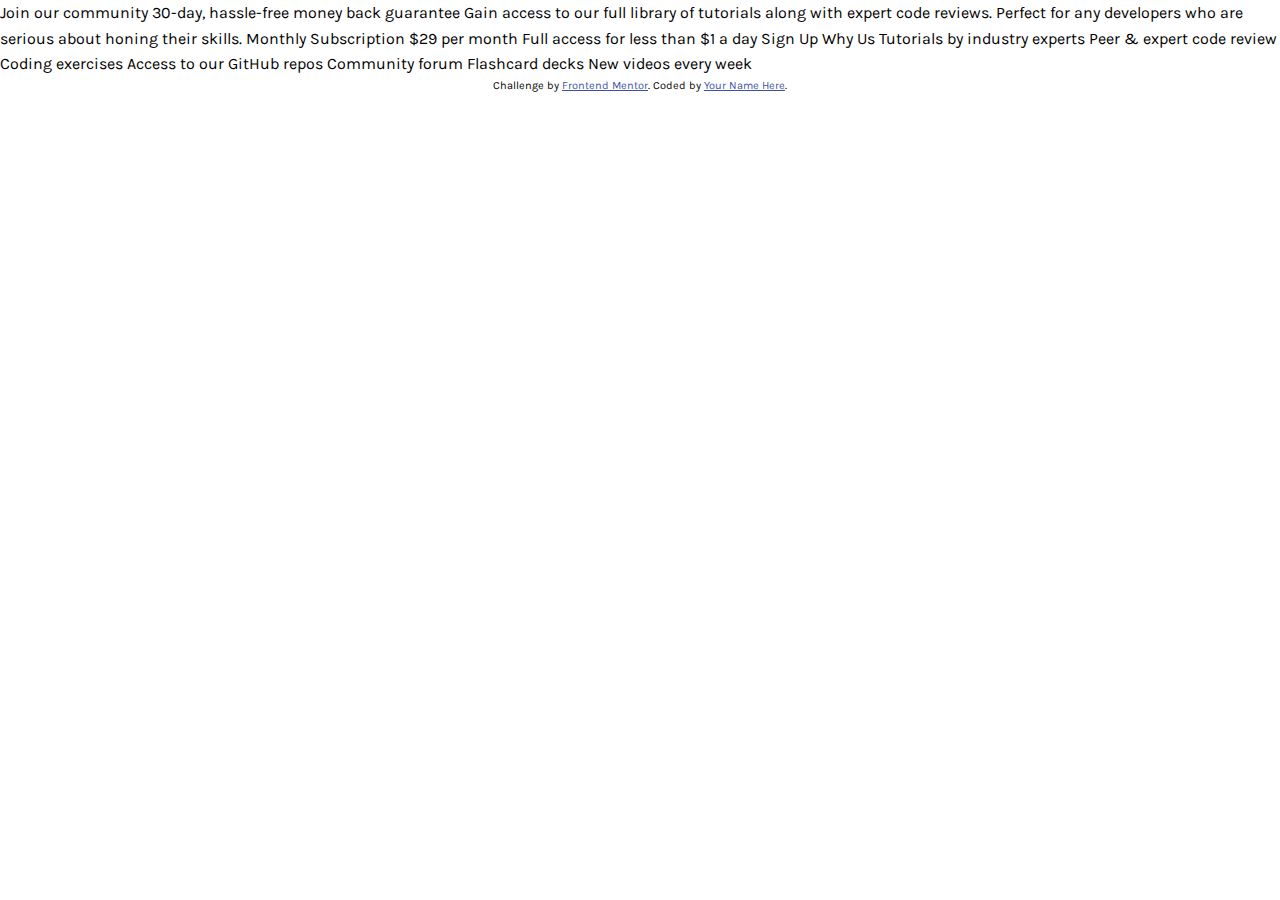
<file: index.html>
<!DOCTYPE html>
<html lang="en">
<head>
  <meta charset="UTF-8">
  <meta name="viewport" content="width=device-width, initial-scale=1.0"> <!-- displays site properly based on user's device -->
  <link rel="stylesheet" href="style.css">
  <link rel="icon" type="image/png" sizes="32x32" href="./images/favicon-32x32.png">
  
  <title>Frontend Mentor | Single Price Grid Component</title>

  <!-- Feel free to remove these styles or customise in your own stylesheet 👍 -->
  <style>
    .attribution { font-size: 11px; text-align: center; }
    .attribution a { color: hsl(228, 45%, 44%); }
  </style>
</head>
<body>
  Join our community

  30-day, hassle-free money back guarantee

  Gain access to our full library of tutorials along with expert code reviews. 
  Perfect for any developers who are serious about honing their skills.

  Monthly Subscription

  &dollar;29 per month

  Full access for less than &dollar;1 a day

  Sign Up

  Why Us

  Tutorials by industry experts
  Peer &amp; expert code review
  Coding exercises
  Access to our GitHub repos
  Community forum
  Flashcard decks
  New videos every week
  
  <footer>
    <p class="attribution">
      Challenge by <a href="https://www.frontendmentor.io?ref=challenge" target="_blank">Frontend Mentor</a>. 
      Coded by <a href="#">Your Name Here</a>.
    </p>
  </footer>
</body>
</html>
</file>
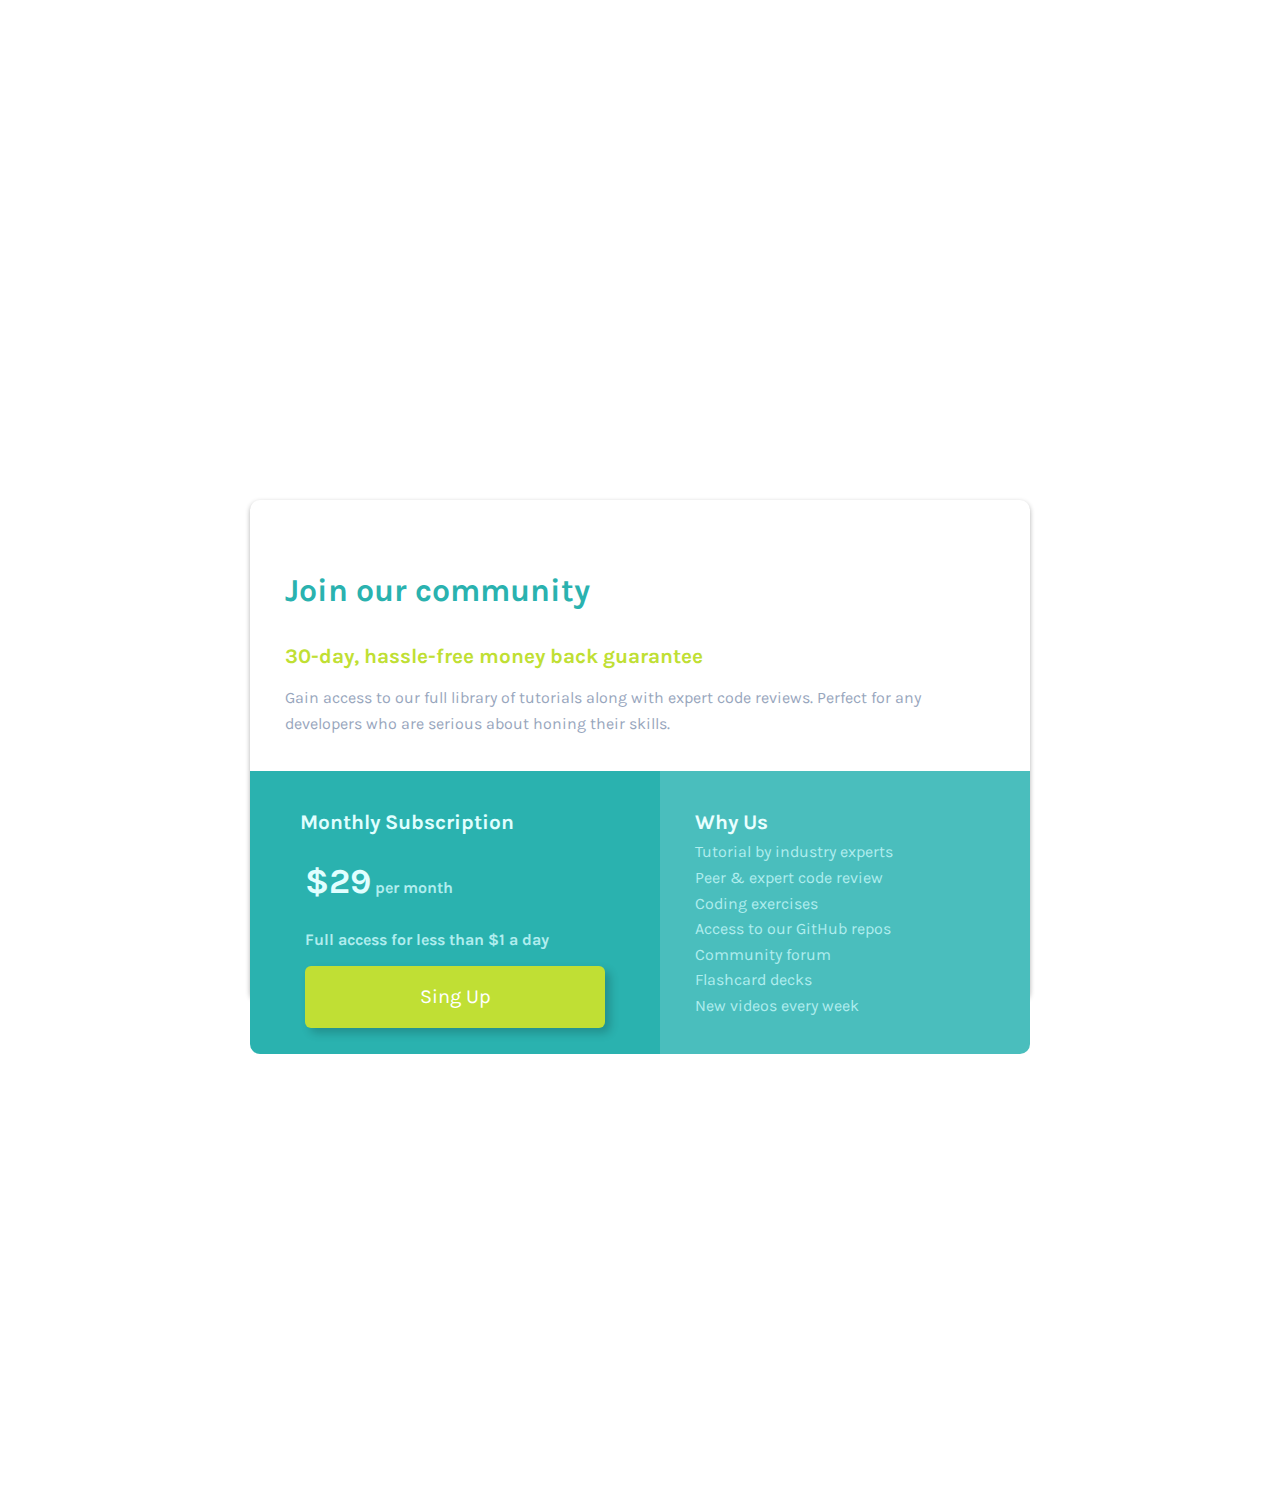
<file: screen.html>
<!DOCTYPE html>
<html lang="en">

<head>
    <meta charset="UTF-8">
    <meta http-equiv="X-UA-Compatible" content="IE=edge">
    <meta name="viewport" content="wclassth=device-wclassth, initial-scale=1.0">
    <link rel="stylesheet" href="style.css">
    <link rel="preconnect" href="https://fonts.gstatic.com">
    <link rel="preconnect" href="https://fonts.gstatic.com">

    <title>Document</title>
</head>

<body>

    <div class="container">

        <div class="grid">

            <section class="grid-item1 sec1">
                <h1>Join our community</h1>
                <h2>30-day, hassle-free money back guarantee</h2>
                <p> Gain access to our full library of tutorials along with expert code reviews.
                    Perfect for any developers who are serious about honing their skills.</p>
            </section>

            <section class="grid-item2 sec2  ">
                <h2> Monthly Subscription</h2>
                <p><span class="dolar">&dollar;29</span> per month</p>
                <p>Full access for less than &dollar;1 a day</p>
                <button class="submit">Sing Up</button>

            </section>
            <section class="grid-item3 sec3 ">
                <h2>Why Us</h2>
                <p id="p"></p>
                <script>
                    let text = document.getElementById('p')

                    text.innerText =
                    `Tutorial by industry experts
                    Peer & expert code review
                    Coding exercises
                    Access to our GitHub repos
                    Community forum
                    Flashcard decks
                    New videos every week`

                </script>


            </section>



        </div>
    </div>

</body>

</html>
</file>
<file: style.css>
@import url('https://fonts.googleapis.com/css2?family=Karla:wght@400;700&display=swap');

*{
    margin: 0;
    padding: 0;
    border: 0;
    box-sizing: border-box;
    font-family: 'Karla', sans-serif;
    line-height: 1.6;
}

h1{
    font-weight: 700;
    font-size: 2em;
    color: hsl(179, 62%, 43%);
}

h2{
    font-weight: 700;
    font-size: 1.3em;
}

.sec1{
    grid-area: bloco1;
}

.sec2{
    grid-area: bloco2;
    

}
.sec3{
    grid-area: bloco3 ;
    
}

.grid{
    display: grid;
    max-width: 780px;
    height: 500px;
    margin:500px auto;
    grid-template-columns: 1fr 1fr;
    grid-template-rows: 2fr 1fr 1fr;
    grid-template-areas: 
    
    "bloco1 bloco1" 
    "bloco2 bloco3 ";
    border-radius: 10px;
    box-shadow: 0px 2px 5px 0px rgba(0, 0, 0, 0.315);
}

.grid-item1 h1 {
    padding-top: 30px;
    height: 70px;
    margin: 35px;
    border-bottom-right-radius: 10px;
    border-bottom-left-radius: 10px;
}
.grid-item1 h2 { 
    color: hsl(71, 73%, 54%);
    font-weight: 700;
    height: 10px;
    margin: 35px;
}

.grid-item1 p{
    color: rgb(152, 166, 189) ;
    margin: 35px;
}
.grid-item2{
    background-color:#2ab2af;
    padding: 25px;
    padding-bottom: 5px;
    border-bottom-left-radius: 10px;

} 
.grid-item2 h2{
    color: #e0ffff;
    margin-left: 25px;
    padding-top: 10px;
}
.grid-item2 p{
    
    padding:15px ;
    line-height: 0.5px;
    color: #b0edee;
    font-weight: 700;
    margin-left: 15px;
}
.grid-item2 .dolar{
    font-size: 35px;
    font-weight: 700;
    color:#e0ffff;
  
}



.grid-item3{
    background-color:#4abebd;
    padding: 35px;
    border-bottom-right-radius: 10px;
} 
.grid-item3 h2{
    color: #eaffff;
}
.grid-item3 p{
    color: #b0edee;
}

.grid-item2 button{
    background-color: hsl(71, 73%, 54%);
    font-size: 20px;
    border: 120px;
    color: white;
    padding: 15px;
    text-align: Center;
    margin: 10px 30px;
    border-radius: 6px;
    width: 300px;
    box-shadow: 5px 5px 10px rgba(0, 0, 0, 0.199);
}
</file>
